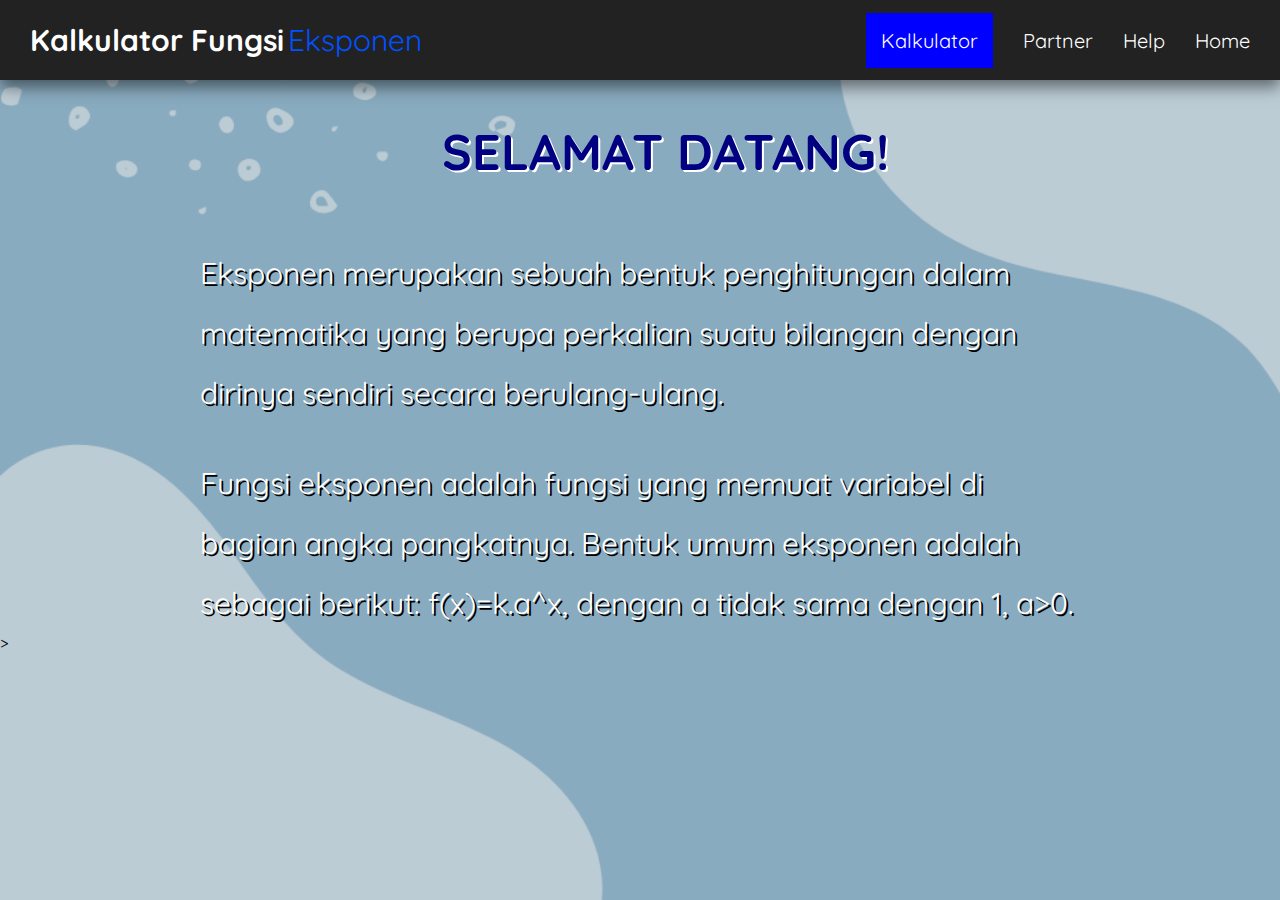
<file: index.html>
<!DOCTYPE html>
<html lang="en">
    <head>
        <meta charset="UTF-8">
        <meta name="viewport" content="width=device-width, initial-scale=1.0">
        <link rel="stylesheet" href="style.css"/>
        <title>Kalkulator Grafik Fungsi Eksponen</title>
    </head>

    <head>
        <link href="https://fonts.googleapis.com/css2?family=DM+Sans:opsz,wght@9..40,500&family=Quicksand:wght@500&display=swap" rel="stylesheet">
        <style>
            body {
                background-image: url(background1.png);
                background-size: cover;
                font-family: 'quicksand';
            }
        </style>
    </head>

    <body >

        <!--NAVIGATION START-->

        <div class="fContainer">
            <nav class="wrapper">
                <div class="calculator">
                    <div class="firstname">Kalkulator Fungsi</div>
                    <div class="lastname">Eksponen</div>
                </div>
                <ul class="navigation">
                    <li><a href="kalkulator.html" class="active">Kalkulator</a></li>
                    <li><a href="about.html">Partner</a></li>
                    <li><a href="help.html">Help</a></li>
                    <li><a href="index.html">Home</a></li>
                </ul>
            </nav>

        <!--NAVIGATION END-->

        <!--CONTENT START-->

            <div >
                <main>
                    <article>
                        <h1 class="welcome">SELAMAT DATANG!</h1>
                        <p class="home">Eksponen merupakan sebuah bentuk penghitungan dalam matematika yang berupa perkalian suatu bilangan dengan dirinya sendiri secara berulang-ulang.</p>
                        <p class="home1">Fungsi eksponen adalah fungsi yang memuat variabel di bagian angka pangkatnya. Bentuk umum eksponen adalah sebagai berikut: f(x)=k.a^x, dengan a tidak sama dengan 1, a>0.</p> 
                    </article>
                </main>>
            </div>

        <!--CONTENT END-->
        
    </div>
            
    </body>
</html>
</file>
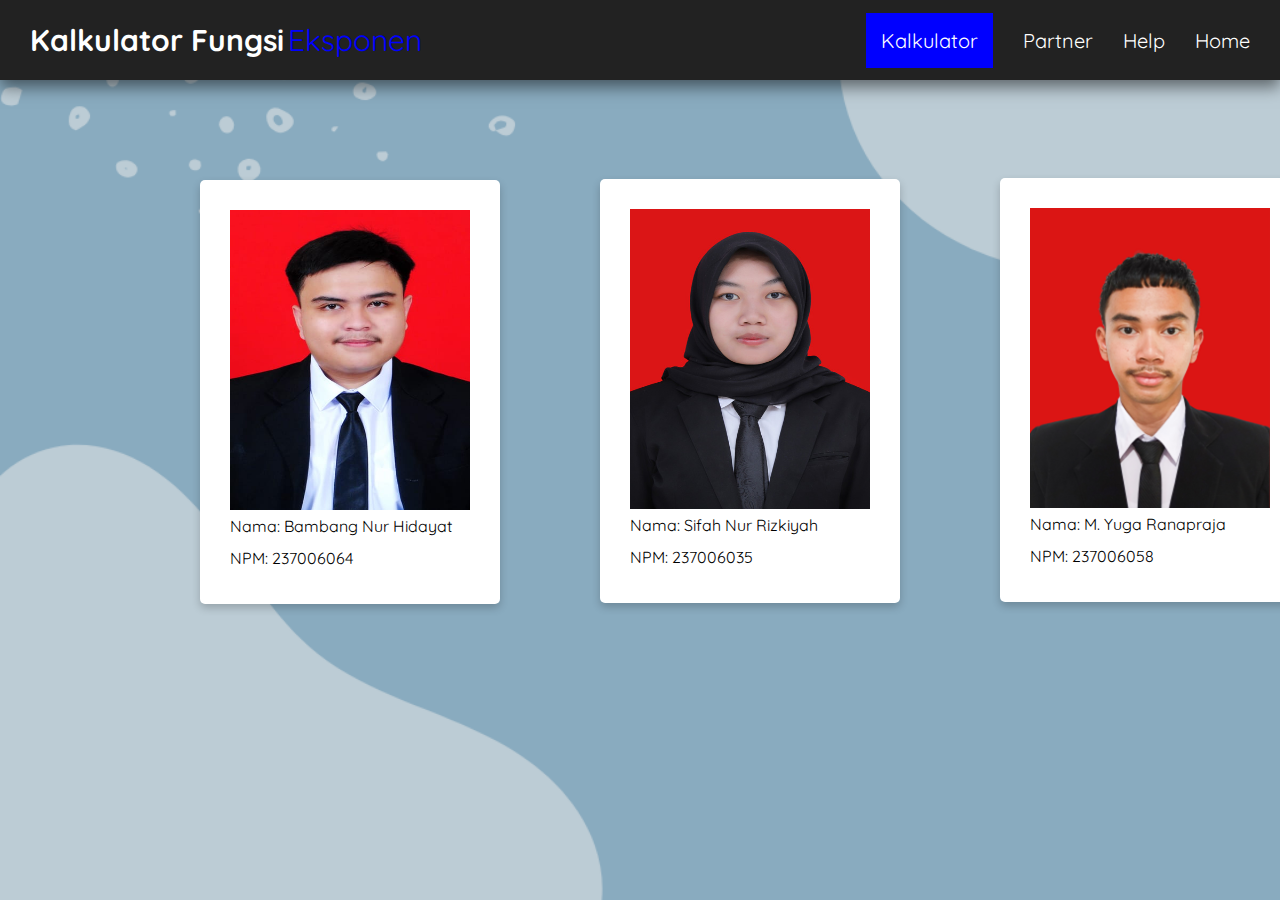
<file: about.html>
<DOCTYPE html>
<html lang="en">
    <head>
        <meta charset="UTF-8">
        <meta name="viewport" content="width=device-width, initial-scale=1.0">
        <link rel="stylesheet" href="about.css"/>
        <title>Kalkulator Grafik Fungsi Eksponen</title>
    </head>

    <head>
        <link href="https://fonts.googleapis.com/css2?family=DM+Sans:opsz,wght@9..40,500&family=Quicksand:wght@500&display=swap" rel="stylesheet">
        <style>
            body {
                background-image: url(background1.png);
                font-family: 'quicksand';
                background-size: cover;
            }
        </style>
    </head>

    <body>

        <!--NAVIGATION START-->

        <div class="fContainer">
            <nav class="wrapper">
                <div class="calculator">
                    <div class="firstname">Kalkulator Fungsi</div>
                    <div class="lastname">Eksponen</div>
                </div>
                <ul class="navigation">
                    <li><a href="/kalkulator.html" class="active">Kalkulator</a></li>
                    <li><a href="/about.html">Partner</a></li>
                    <li><a href="/help.html">Help</a></li>
                    <li><a href="/index.html">Home</a></li>
                </ul>
            </nav>

        <!--NAVIGATION END-->

        <!--BIODATA START-->

            <article class="biodata">
                <header>
                    <figure>
                        <img src="bambang.jpeg" class="bambang">
                        <span class="bio-bambang">
                            <p>Nama: Bambang Nur Hidayat</p>
                            <p>NPM: 237006064</p>
                        </span>
                    </figure>
                </header>
            </article>

            <article class="biodata2">
                <header>
                    <figure>
                        <img src="sifah.jpg" class="sifah">
                        <span class="bio-sifah"></span>
                            <p>Nama: Sifah Nur Rizkiyah </p>
                            <p>NPM: 237006035</p>
                    </figure>
                </header>
            </article>

            <article class="biodata3">
                <header>
                    <figure>
                        <img src="yuga.png" class="yuga">
                        <span class="bio-yuga"></span>
                            <p>Nama: M. Yuga Ranapraja </p>
                            <p>NPM: 237006058</p>
                    </figure>
                </header>
            </article>

        <!--BIODATA END-->
        
        </div>
    </body>
</html>
</file>
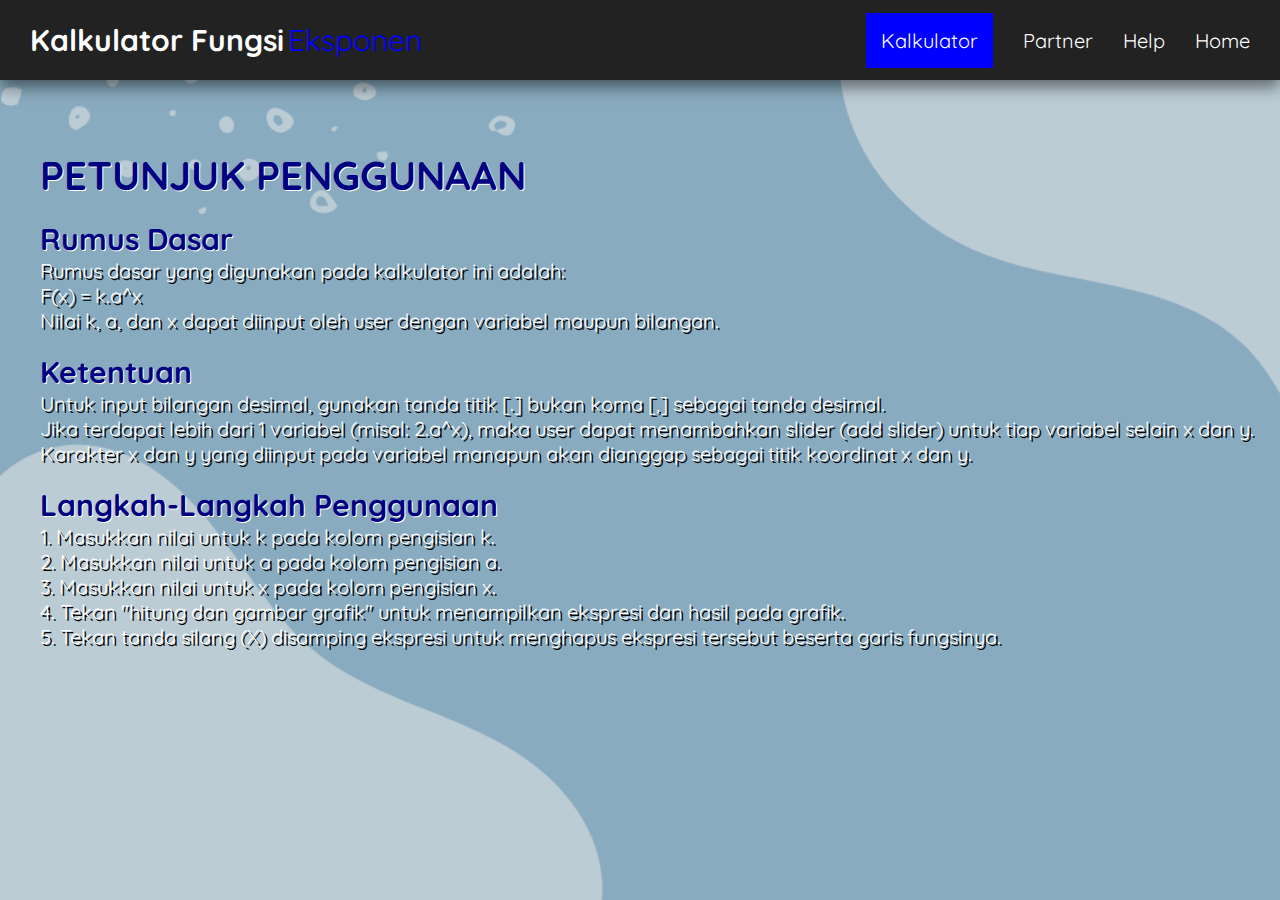
<file: help.html>
<!DOCTYPE html>
<html lang="en">
    <head>
        <meta charset="UTF-8">
        <meta name="viewport" content="width=device-width, initial-scale=1.0">
        <link rel="stylesheet" href="help.css"/>
        <title>Kalkulator Grafik Fungsi Eksponen</title>
    </head>
    <head>
        <link href="https://fonts.googleapis.com/css2?family=DM+Sans:opsz,wght@9..40,500&family=Quicksand:wght@500&display=swap" rel="stylesheet">
        <style>
            body {
                background-image: url(background1.png);
                font-family: 'quicksand';
                background-size: cover;
            }
        </style>
    </head>
    <body>

        <!--NAVIGATION START-->

        <div class="fContainer">
            <nav class="wrapper">
                <div class="calculator">
                    <div class="firstname">Kalkulator Fungsi</div>
                    <div class="lastname">Eksponen</div>
                </div>
                <ul class="navigation">
                    <li><a href="/kalkulator.html" class="active">Kalkulator</a></li>
                    <li><a href="/about.html">Partner</a></li>
                    <li><a href="/help.html">Help</a></li>
                    <li><a href="/index.html">Home</a></li>
                </ul>
            </nav>

        <!--NAVIGATION END-->

            <div class="help">
                <main>
                <article>
                    <span>
                        <h1 class="tutorial">PETUNJUK PENGGUNAAN</h1>
                            <h2 class="rumus">Rumus Dasar</h2>
                                <article class="p1">
                                    <p >Rumus dasar yang digunakan pada kalkulator ini adalah:</p>
                                    <p>F(x) = k.a^x</p>
                                    <p>Nilai k, a, dan x dapat diinput oleh user dengan variabel maupun bilangan.</p>
                                </article>
                            <h2 class="ketentuan">Ketentuan</h2>
                                <article class="p2">
                                    <p>Untuk input bilangan desimal, gunakan tanda titik [.] bukan koma [,] sebagai tanda desimal.</p>
                                    <p>Jika terdapat lebih dari 1 variabel (misal: 2.a^x), maka user dapat menambahkan slider (add slider) untuk tiap variabel selain x dan y.</p>
                                    <p>Karakter x dan y yang diinput pada variabel manapun akan dianggap sebagai titik koordinat x dan y.</p>
                                </article>
                            <h2 class="langkah">Langkah-Langkah Penggunaan</h2>
                                <article class="p3">
                                    <p>1. Masukkan nilai untuk k pada kolom pengisian k.</p>
                                    <p>2. Masukkan nilai untuk a pada kolom pengisian a.</p>
                                    <p>3. Masukkan nilai untuk x pada kolom pengisian x.</p>
                                    <p>4. Tekan "hitung dan gambar grafik" untuk menampilkan ekspresi dan hasil pada grafik.</p>
                                    <p>5. Tekan tanda silang (X) disamping ekspresi untuk menghapus ekspresi tersebut beserta garis fungsinya.</p>
                                </article>
                    </span>
                </article>  
            </div>
        </div>
    </body>
</html>
</file>
<file: style.css>
*, 

html {
   margin: 0;
   padding: 0;
    box-sizing: border-box;
   
}


body {
    width: 100%;
    height: 100vh;
}

.fContainer {
    width: 100%;
    height: 100vh;
}

.wrapper {
    display: flex;
    justify-content: space-between;
    align-items: center;
    font-size: 20px;
    padding: 15px;
    width: 100%;
    height: 80px;
    background-color: #222;
    box-shadow: 0 7px 15px 0 rgba(0, 0, 0, 0.5);
    position: relative;
}

.calculator {
    display: flex;
    flex-direction: row;
    font-size: 1.5em;
    padding: 15px;
    text-transform: capitalize;
}

.firstname {
    color: white;
    font-weight: 700;
}

.lastname {
    color: rgb(0, 81, 255);
    padding-left: 4px;
}

.navigation {
    display: flex;
    justify-content: center;
    align-items: center;
}

.navigation>li {
    list-style-type: none;
    padding: 15px;

}

.navigation>li>a {
    color: white;
    font-size: 20px;
    text-decoration: none;
    text-transform: capitalize;
}

.navigation>li>a:hover {
    color:blue;
    transition: all .3s ease-in-out;

}

.active {
    background-color: blue;
    color: white;
    padding: 15px;
}

.active:hover {
    color: white !important;

}

.welcome {
    color: navy;
    margin-top: 40px;
    margin-left: 50px;
    font-size: 50px;
    text-shadow: 2px 2px white;
    display: flex;
    justify-content: center;
    font-weight: bold;
}

.home {
    line-height: 2;
    margin-top: 60px;
    font-size: 30px;
    margin-left: 200px;
    margin-right: 200px;
    color:white;
    text-shadow: 2px 2px black;
    display: flex;
    justify-content: center;
}

.home1 {
    line-height: 2;
    margin-top: 30px;
    font-size: 30px;
    margin-left: 200px;
    margin-right: 200px;
    color:white;
    text-shadow: 2px 2px black;
    display: flex;
    justify-content: center;
}

.h1 {
    color: #0d0d80;
}
</file>
<file: about.css>
*, 
html, 
body {
margin: 0;
padding: 0;
box-sizing: border-box;
}

.wrapper {
    display: flex;
    justify-content: space-between;
    align-items: center;
    font-size: 20px;
    padding: 15px;
    width: 100%;
    height: 80px;
    background-color: #222;
    box-shadow: 0 7px 15px 0 rgba(0, 0, 0, 0.5);
    position: relative;
}

.calculator {
    display: flex;
    flex-direction: row;
    font-size: 1.5em;
    padding: 15px;
    text-transform: capitalize;
}

.firstname {
    color: white;
    font-weight: 700;
}

.lastname {
    color: blue;
    padding-left: 4px;
}

.navigation {
    display: flex;
    justify-content: center;
    align-items: center;
}

.navigation>li {
    list-style-type: none;
    padding: 15px;

}

.navigation>li>a {
    color:white;
    font-size: 20px;
    text-decoration: none;
    text-transform: capitalize;
}

.navigation>li>a:hover {
    color: blue;
    transition: all .3s ease-in-out;

}

.active {
    background-color: blue;
    color: white;
    padding: 15px;
}

.active:hover {
    color: white !important;

}

.biodata {
    box-shadow: 0 4px 8px 0 rgba(0, 0, 0, 0.2);
    width: 300px;
    border-radius: 5px;
    padding: 30px;
    margin: 20px;
    position: static;
    line-height: 2;
    margin-left: 200px;
    margin-top: 100px;
    background-color: white;
}

.bambang {
    width: 240px;
    height: 300px;
    position: static;
    left: 0px;
}

.biodata2 {
    box-shadow: 0 4px 8px 0 rgba(0, 0, 0, 0.2);
    width: 300px;
    border-radius: 5px;
    padding: 30px;
    margin: 20px;
    position: static;
    line-height: 2;
    margin-left: 600px;
    margin-top: -445px;
    background-color: white;
}

.sifah {
    width: 240px;
    height: 300px;
    position: static;

}

.biodata3 {
    box-shadow: 0 4px 8px 0 rgba(0, 0, 0, 0.2);
    width: 300px;
    border-radius: 5px;
    padding: 30px;
    margin: 20px;
    position: static;
    line-height: 2;
    margin-left: 1000px;
    margin-top: -445px;
    background-color: white;
}

.yuga {
    width: 240px;
    height: 300px;
    position: static; 
}
</file>
<file: help.css>
*,

html {
    margin: 0;
    padding: 0;
    box-sizing: border-box;
}

body {
    width: 100%;
    height: 100vh;
}

.wrapper {
    display: flex;
    justify-content: space-between;
    align-items: center;
    font-size: 20px;
    padding: 15px;
    width: 100%;
    height: 80px;
    background-color: #222;
    box-shadow: 0 7px 15px 0 rgba(0, 0, 0, 0.5);
    position: relative;
}

.calculator {
    display: flex;
    flex-direction: row;
    font-size: 1.5em;
    padding: 15px;
    text-transform: capitalize;
}

.firstname {
    color: white;
    font-weight: 700;
}

.lastname {
    color: blue;
    padding-left: 4px;
}

.navigation {
    display: flex;
    justify-content: center;
    align-items: center;
}

.navigation>li {
    list-style-type: none;
    padding: 15px;

}

.navigation>li>a {
    color:white;
    font-size: 20px;
    text-decoration: none;
    text-transform: capitalize;
}

.navigation>li>a:hover {
    color: blue;
    transition: all .3s ease-in-out;

}

.active {
    background-color: blue;
    color: white;
    padding: 15px;
}

.active:hover {
    color: white !important;

}

.help {
    margin-top: 50px;
    margin-left: 20px;
    font-size: 20px;
}  

.tutorial {
    margin-top: 70px;
    margin-left: 20px;
    color:navy;
    text-shadow: 1px 1px white;
    font-weight: bold;
    font-size: 40px;

}

.rumus{
    margin-top: 20px;
    margin-left: 20px;
    color:navy;
    text-shadow: 1px 1px white;
}

.p1{
    margin-left: 20px;
    text-shadow: 2px 2px black;
    color: white

}

.ketentuan{
    margin-top: 20px;
    margin-left: 20px;
    color:navy;
    text-shadow: 1px 1px white;
}

.p2{
    margin-left: 20px;
    text-shadow: 2px 2px black;
    color: white
}

.langkah{
    margin-top: 20px;
    margin-left: 20px; 
    color:navy;
    text-shadow: 1px 1px white;
}

.p3{
    margin-left: 20px;
    text-shadow: 2px 2px black;
    color: white
}
</file>
